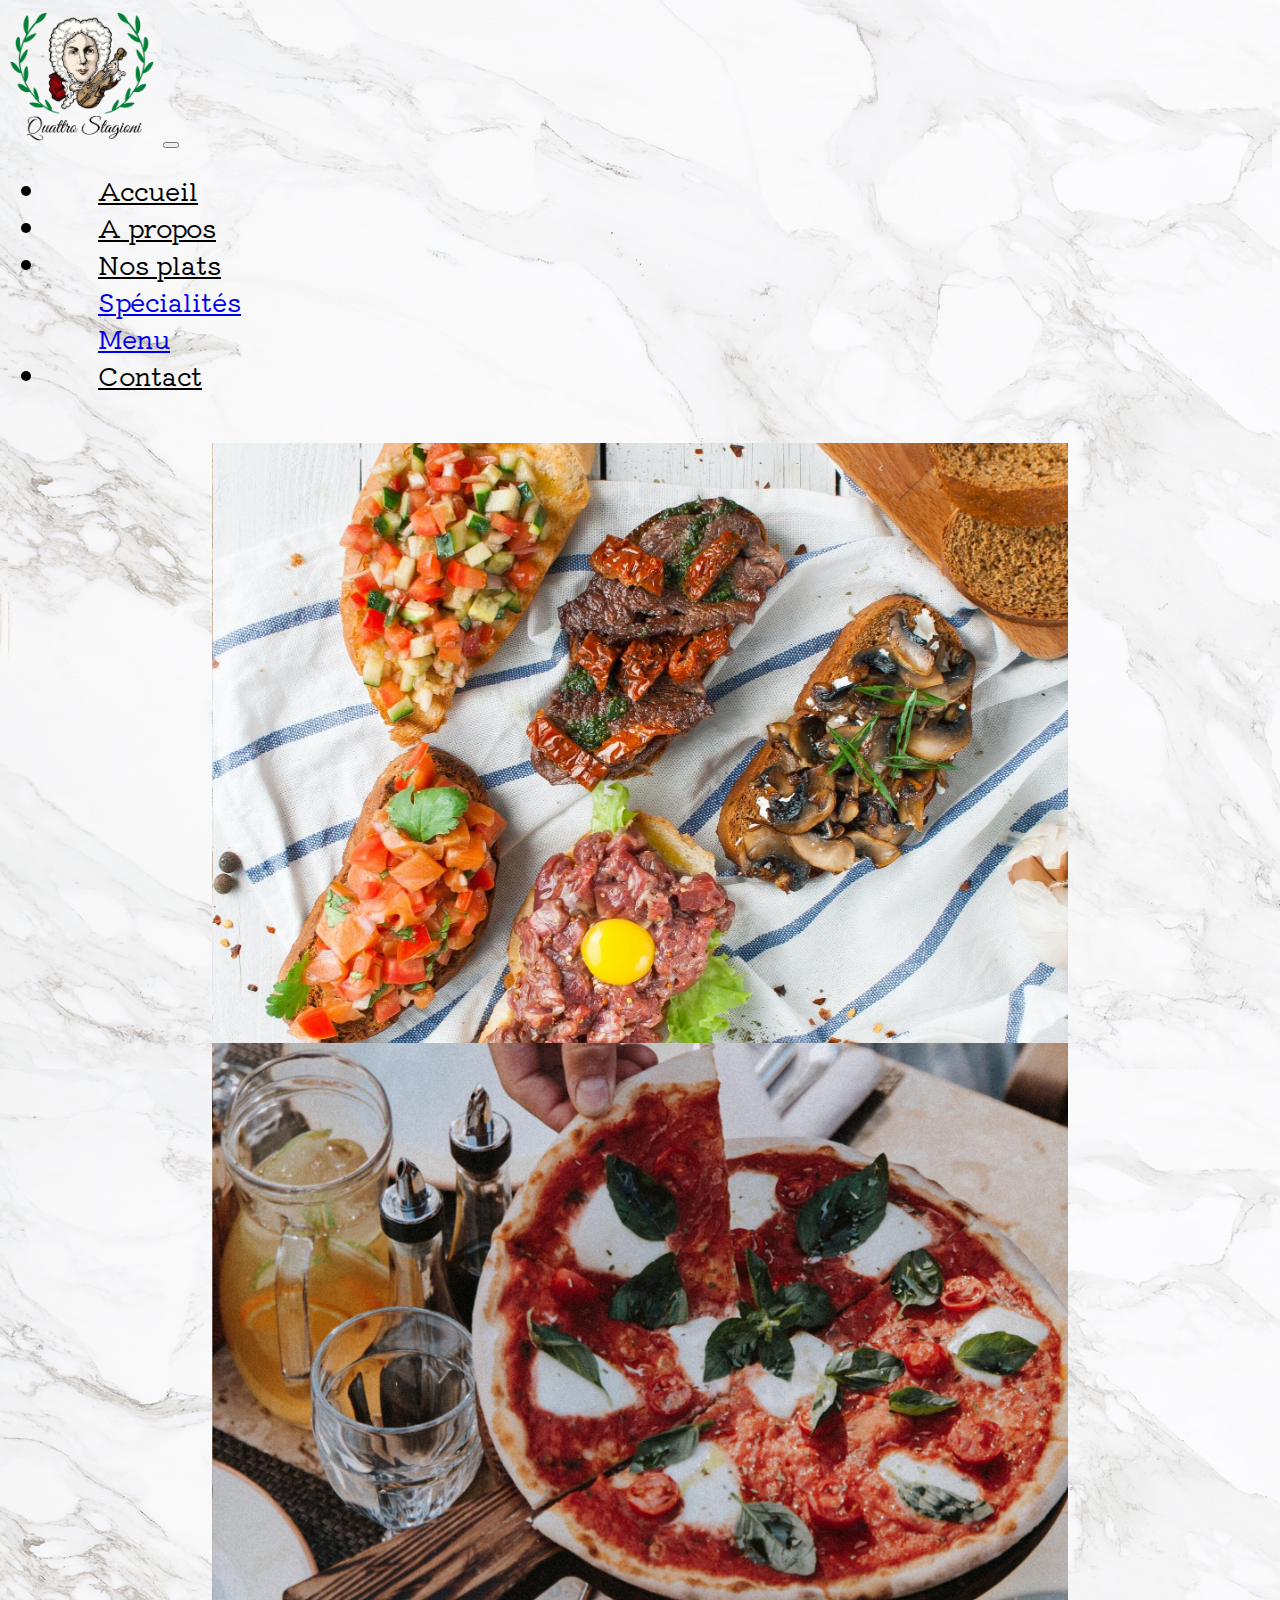
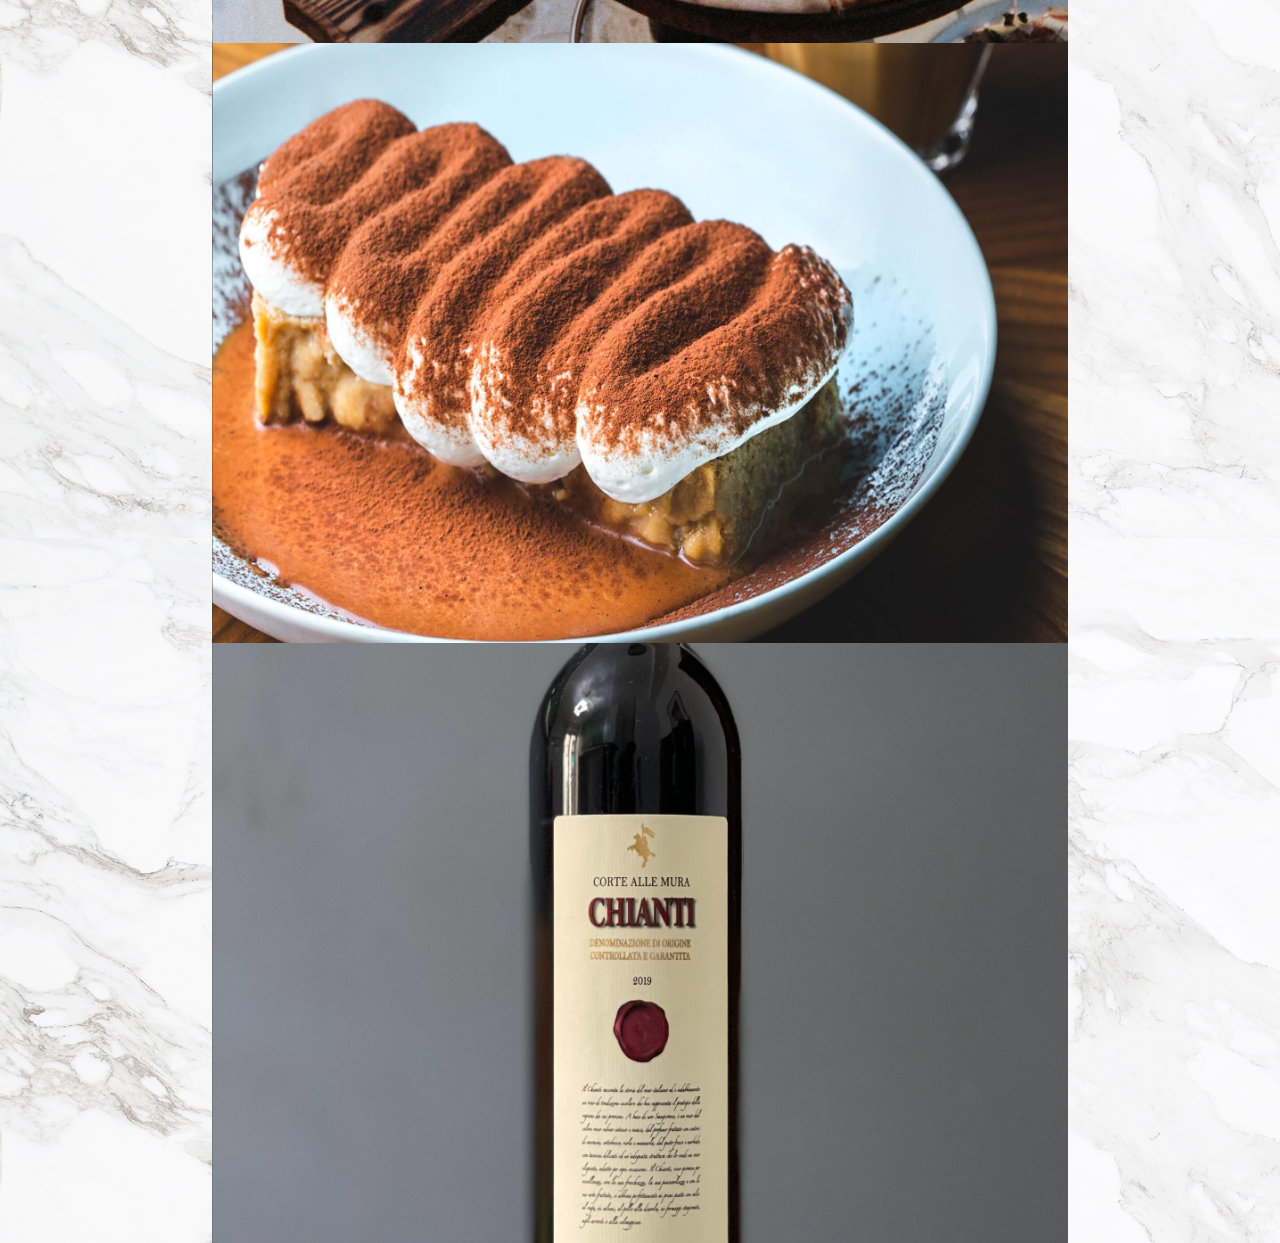
<file: index.html>
<!DOCTYPE html>
<html lang="fr">

<head>
    <meta charset="UTF-8">
    <meta name="viewport" content="width=device-width, initial-scale=1.0">
    <link href="https://fonts.googleapis.com/css2?family=Kiwi+Maru:wght@300;400&display=swap" rel="stylesheet">
    <link rel="stylesheet" href="https://cdn.jsdelivr.net/npm/bootstrap@4.6.0/dist/css/bootstrap.min.css"
        integrity="sha384-B0vP5xmATw1+K9KRQjQERJvTumQW0nPEzvF6L/Z6nronJ3oUOFUFpCjEUQouq2+l" crossorigin="anonymous">
    <link rel="stylesheet" href="assets/css/home.css">
    <link rel="stylesheet" href="assets/css/media.css">
    <title>Accueil</title>
</head>

<body>
    <!-- Conteneur principal -->
    <div class="container-fluid h-100 p-0">
        <!-- NavBar -->
        <nav class="navbar navbar-expand-lg navbar-light bg-transparent">
            <a class="navbar-brand " href="index.html"><img class="img_nav"
                    src="assets/img/Logo_resto_Quattro_Stagioni2.png" alt="Logo Quattro Stagioni"></a>
            <button class="navbar-toggler" type="button" data-toggle="collapse" data-target="#navbarNavDropdown"
                aria-controls="navbarNavDropdown" aria-expanded="false" aria-label="Toggle navigation">
                <span class="navbar-toggler-icon"></span>
            </button>
            <div class="collapse navbar-collapse justify-content-center" id="navbarNavDropdown">
                <ul class="navbar-nav">
                    <li class="nav-item">
                        <a class="nav-link" href="index.html">Accueil</a>
                    </li>
                    <li class="nav-item">
                        <a class="nav-link" href="onglets/apropos.html">A propos</a>
                    </li>
                    <li class="nav-item dropdown">
                        <a class="nav-link dropdown-toggle" href="#" id="navbarDropdownMenuLink" role="button"
                            data-toggle="dropdown" aria-haspopup="true" aria-expanded="false">
                            Nos plats
                        </a>
                        <div class="dropdown-menu" aria-labelledby="navbarDropdownMenuLink">
                            <a class="dropdown-item navdrop" href="onglets/specialites.html">Spécialités</a>
                            <div class="dropdown-divider"></div>
                            <a class="dropdown-item navdrop" href="onglets/menu.html">Menu</a>
                        </div>
                    </li>
                    <li class="nav-item">
                        <a class="nav-link" href="contact.html">Contact</a>
                    </li>
                </ul>
            </div>
        </nav>

        <!-- Images page d'accueil -->
        <div class="row list m-0 w-100">
            <div class="col-12 col-lg-3 fadecont p-0 m-0 mb-5 mb-xl-0">
                <div class="entree img"></div>
                <div class="fadep">
                    <p class="text text-white">Primavera</p>
                </div>
            </div>

            <div class="col-12 col-lg-3 fadecont p-0  m-0 mb-5 mb-xl-0">
                <div class="plat img"></div>
                <div class="fadep">
                    <p class="text text-white">Estate</p>
                </div>
            </div>

            <div class="col-12 col-lg-3 fadecont p-0 m-0 mb-5 mb-xl-0">
                <div class="dessert img"></div>
                <div class="fadep">
                    <p class="text text-white">Autunno</p>
                </div>
            </div>

            <div class="col-12 col-lg-3 fadecont p-0 m-0 mb-5 mb-xl-0">
                <div class="boisson img"></div>
                <div class="fadep">
                    <p class="text text-white">Inverno</p>
                </div>
            </div>
        </div>


    </div>


    <!-- Déclaration JavaScript Bootstrap -->
    <script src="https://code.jquery.com/jquery-3.5.1.slim.min.js"
        integrity="sha384-DfXdz2htPH0lsSSs5nCTpuj/zy4C+OGpamoFVy38MVBnE+IbbVYUew+OrCXaRkfj" crossorigin="anonymous">
    </script>
    <script src="https://cdn.jsdelivr.net/npm/bootstrap@4.6.0/dist/js/bootstrap.bundle.min.js"
        integrity="sha384-Piv4xVNRyMGpqkS2by6br4gNJ7DXjqk09RmUpJ8jgGtD7zP9yug3goQfGII0yAns" crossorigin="anonymous">
    </script>
</body>

</html>
</file>
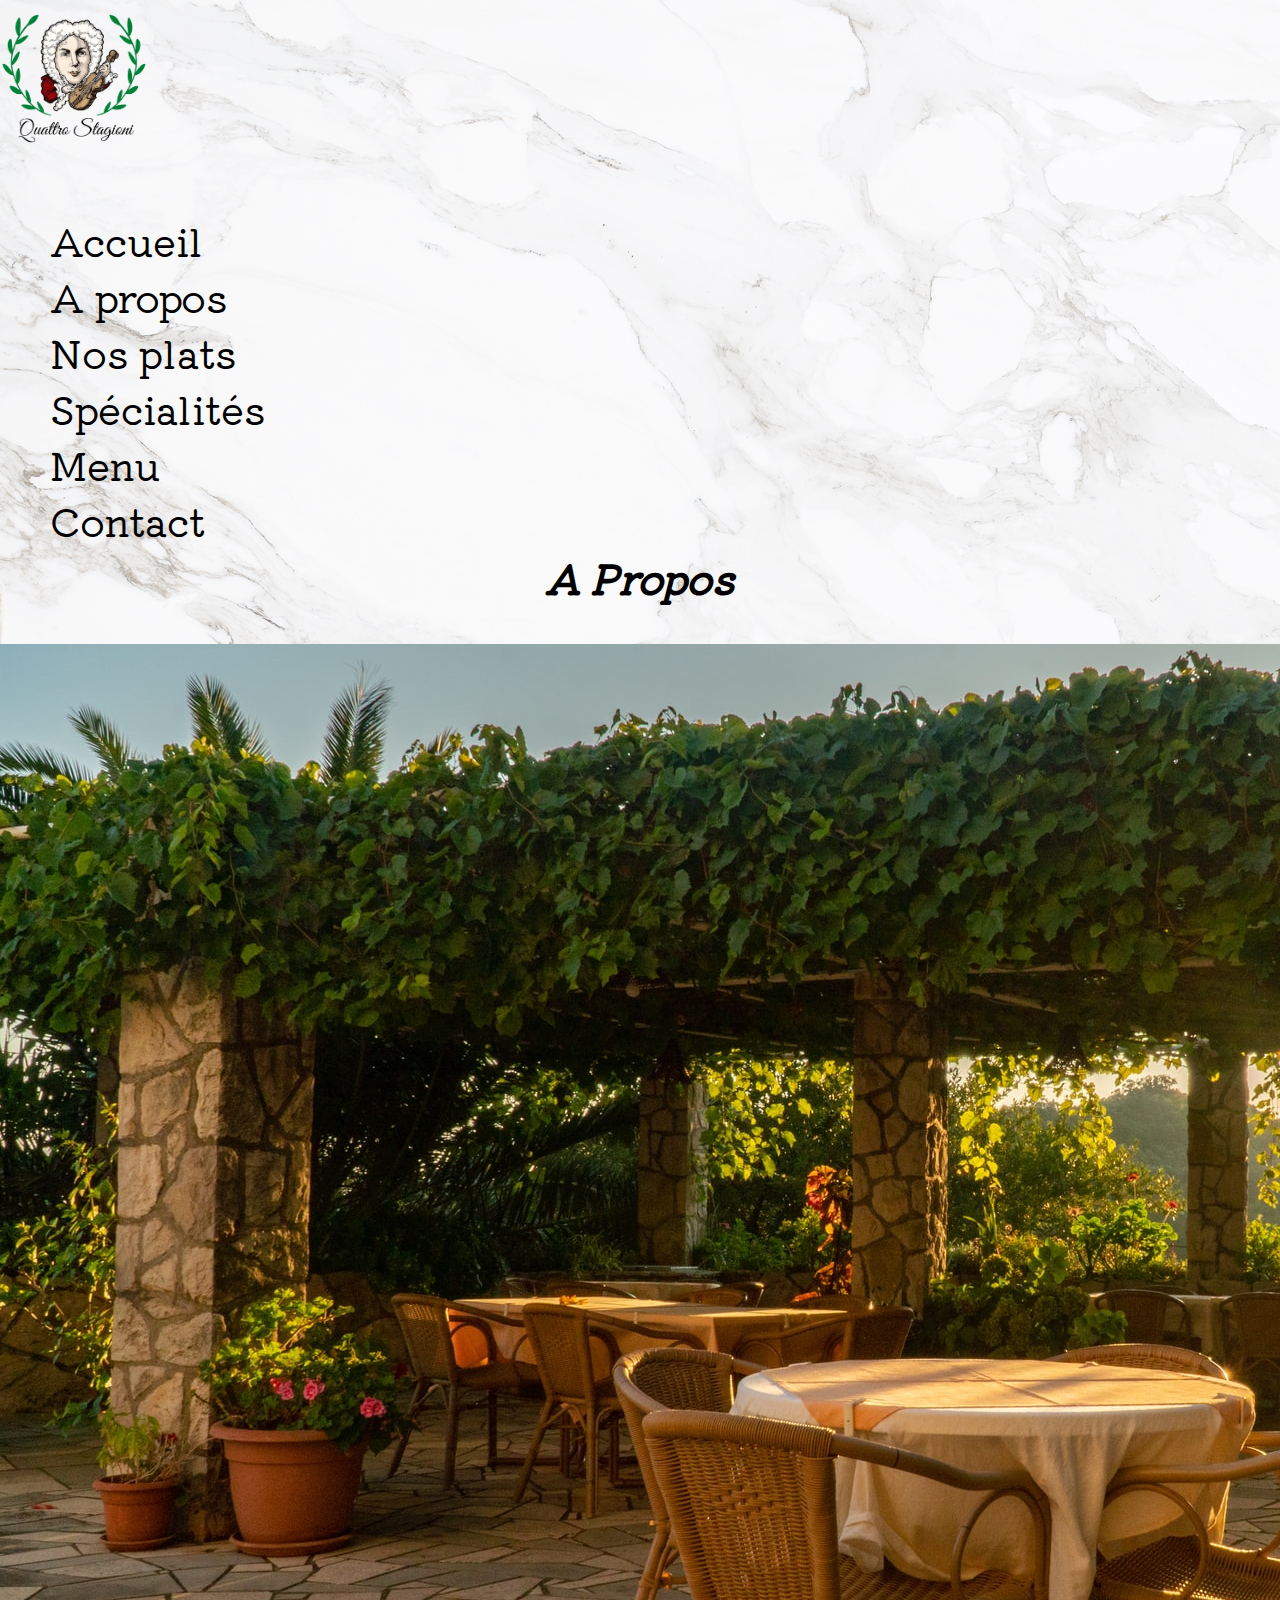
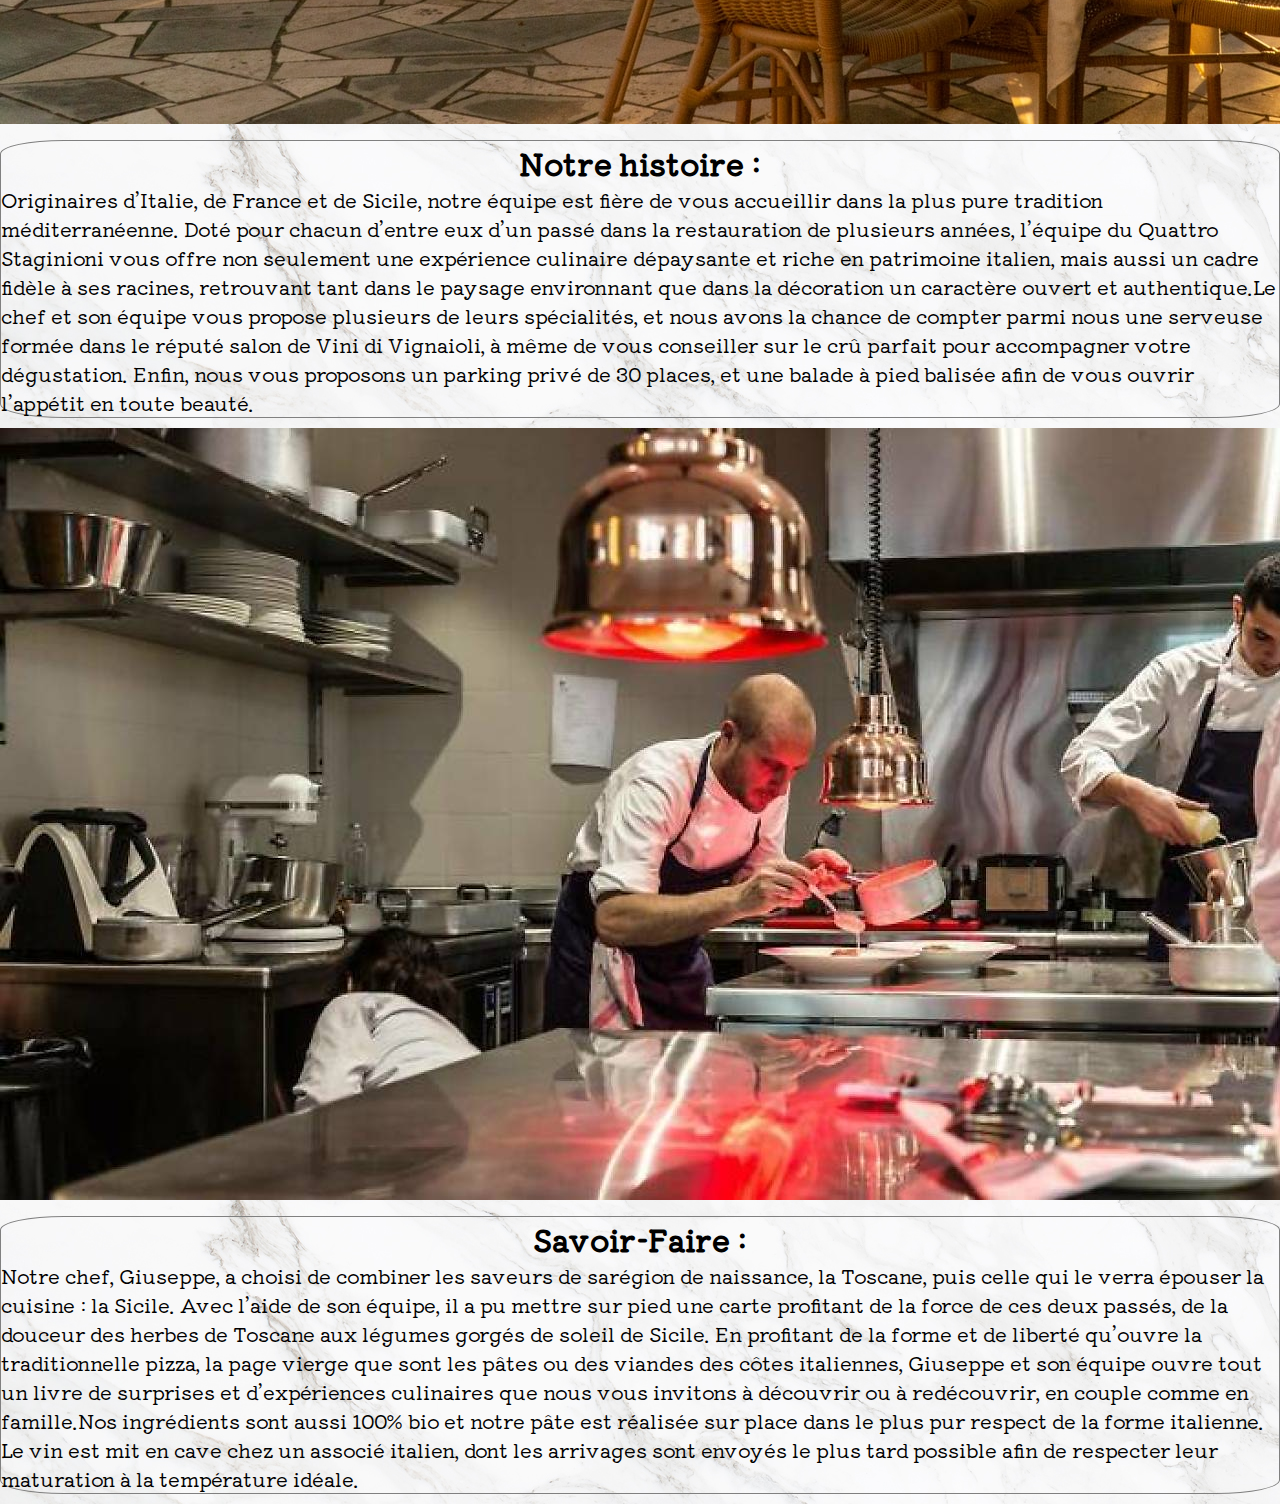
<file: onglets/apropos.html>
<!DOCTYPE html>
<html lang="fr" dir="ltr">

<head>
    <meta charset="utf-8" />
    <meta name="viewport" content="width=device-width, initial-scale=1.0, user-scalable=no">
    <link href="https://fonts.googleapis.com/css2?family=Kiwi+Maru:wght@300;400&display=swap" rel="stylesheet">
    <link rel="stylesheet" href="https://cdn.jsdelivr.net/npm/bootstrap@4.6.0/dist/css/bootstrap.min.css"
        integrity="sha384-B0vP5xmATw1+K9KRQjQERJvTumQW0nPEzvF6L/Z6nronJ3oUOFUFpCjEUQouq2+l" crossorigin="anonymous">
    <link rel="stylesheet" href="../assets/css/apropos.css">
    <link rel="stylesheet" href="../assets/css/media.css">
    <title>À propos</title>
</head>

<body>
    
    <div class="container-fluid">
        
        <nav class="navbar navbar-expand-lg navbar-light bg-transparent">
            <a class="navbar-brand " href="../index.html"><img class="img_nav"
                    src="../assets/img/Logo_resto_Quattro_Stagioni2.png" alt="Logo Quattro Stagioni"></a>
            <button class="navbar-toggler" type="button" data-toggle="collapse" data-target="#navbarNavDropdown"
                aria-controls="navbarNavDropdown" aria-expanded="false" aria-label="Toggle navigation">
                <span class="navbar-toggler-icon"></span>
            </button>
            <div class="collapse navbar-collapse justify-content-center" id="navbarNavDropdown">
                <ul class="navbar-nav">
                    <li class="nav-item">
                        <a class="nav-link" href="../index.html">Accueil</a>
                    </li>
                    <li class="nav-item">
                        <a class="nav-link" href="apropos.html">A propos</a>
                    </li>
                    <li class="nav-item dropdown">
                        <a class="nav-link dropdown-toggle" href="#" id="navbarDropdownMenuLink" role="button"
                            data-toggle="dropdown" aria-haspopup="true" aria-expanded="false">
                            Nos plats
                        </a>
                        <div class="dropdown-menu" aria-labelledby="navbarDropdownMenuLink">
                            <a class="dropdown-item navdrop" href="specialites.html">Spécialités</a>
                            <div class="dropdown-divider"></div>
                            <a class="dropdown-item navdrop" href="menu.html">Menu</a>
                        </div>
                    </li>
                    <li class="nav-item">
                        <a class="nav-link" href="contact.html">Contact</a>
                    </li>
                </ul>
            </div>
        </nav>

        
        <h1>A Propos</h1>

        <!-- PHOTO TERRASSE -->


        <div class="row justify-content-center bordure1">

            <div class="col-10 mb-2">
                <div><img class="img-fluid rounded" src="../assets/img/terrasse_quattro.jpeg"
                        alt="Venez profiter d'un cadre charmant sur notre terrasse surélevée."></div>
            </div>
        </div>
        <!-- PHOTO TERRASSE -->


        <!-- DESCRIPTION 1-->

        <div class="row justify-content-around bordure2">

            <div class="col-12 col-md-4 text-justify p-md-2">
                <div class="bordure">
                    <h2 class="titre1 text-md-left">Notre histoire :</h2>

                    <p>Originaires d’Italie, de France et de Sicile, notre équipe
                        est
                        fière de vous accueillir dans la plus pure tradition méditerranéenne. Doté pour chacun d’entre
                        eux d’un
                        passé dans la restauration de plusieurs années, l’équipe du Quattro Staginioni vous offre non
                        seulement
                        une expérience culinaire dépaysante et riche en patrimoine italien, mais aussi un cadre fidèle à
                        ses
                        racines, retrouvant tant dans le paysage environnant que dans la décoration un caractère ouvert
                        et
                        authentique.Le chef et son équipe vous propose plusieurs de leurs spécialités, et nous
                        avons la
                        chance de compter parmi nous une serveuse formée dans le réputé salon de Vini di Vignaioli, à
                        même de
                        vous conseiller sur le crû parfait pour accompagner votre dégustation. Enfin, nous vous
                        proposons un
                        parking privé de 30 places, et une balade à pied balisée afin de vous ouvrir l’appétit en toute
                        beauté.
                    </p>
                </div>
            </div>
            <!-- DESCRIPTION 1-->


            <!-- PHOTO CUISINE -->



            <div class="col-12 col-md-4 align-self-center">

                <div><img class="img-fluid img-thumbnail rounded_img" src="../assets/img/crewcuisine.jpeg"
                        alt="Notre équipe n'est pas au complet sans vous.">
                </div>
            </div>

            <!-- PHOTO CUISINE -->


            <!-- DESCRIPTION 2-->

            <div class="col-12 col-md-4 text-md-center justify-content-md-around p-md-2">
                <div class="bordure">
                    <h2 class="titre1 text-md-left">Savoir-Faire :</h2>
                    <p>Notre chef, Giuseppe, a choisi de combiner les saveurs de sarégion de naissance, la Toscane, puis
                        celle qui le verra épouser la cuisine : la Sicile. Avec l’aide de son
                        équipe, il a pu mettre sur pied une carte profitant de la force de ces deux passés, de la
                        douceur
                        des
                        herbes de Toscane aux légumes gorgés de soleil de Sicile. En profitant de la forme et de liberté
                        qu’ouvre la traditionnelle pizza, la page vierge que sont les pâtes ou des viandes des côtes
                        italiennes,
                        Giuseppe et son équipe ouvre tout un livre de surprises et d’expériences culinaires que nous
                        vous
                        invitons à découvrir ou à redécouvrir, en couple comme en famille.Nos ingrédients sont aussi
                        100%
                        bio et notre pâte est réalisée sur place dans le plus pur respect de la forme italienne. Le vin
                        est
                        mit
                        en cave chez un associé italien, dont les arrivages sont envoyés le plus tard possible afin de
                        respecter
                        leur maturation à la température idéale.</p>
                </div>
            </div>

        </div>
        <!-- DESCRIPTION 2-->

        <script src="https://code.jquery.com/jquery-3.5.1.slim.min.js"
            integrity="sha384-DfXdz2htPH0lsSSs5nCTpuj/zy4C+OGpamoFVy38MVBnE+IbbVYUew+OrCXaRkfj" crossorigin="anonymous">
        </script>
        <script src="https://cdn.jsdelivr.net/npm/bootstrap@4.6.0/dist/js/bootstrap.bundle.min.js"
            integrity="sha384-Piv4xVNRyMGpqkS2by6br4gNJ7DXjqk09RmUpJ8jgGtD7zP9yug3goQfGII0yAns" crossorigin="anonymous">
        </script>

</body>

</html>
</file>
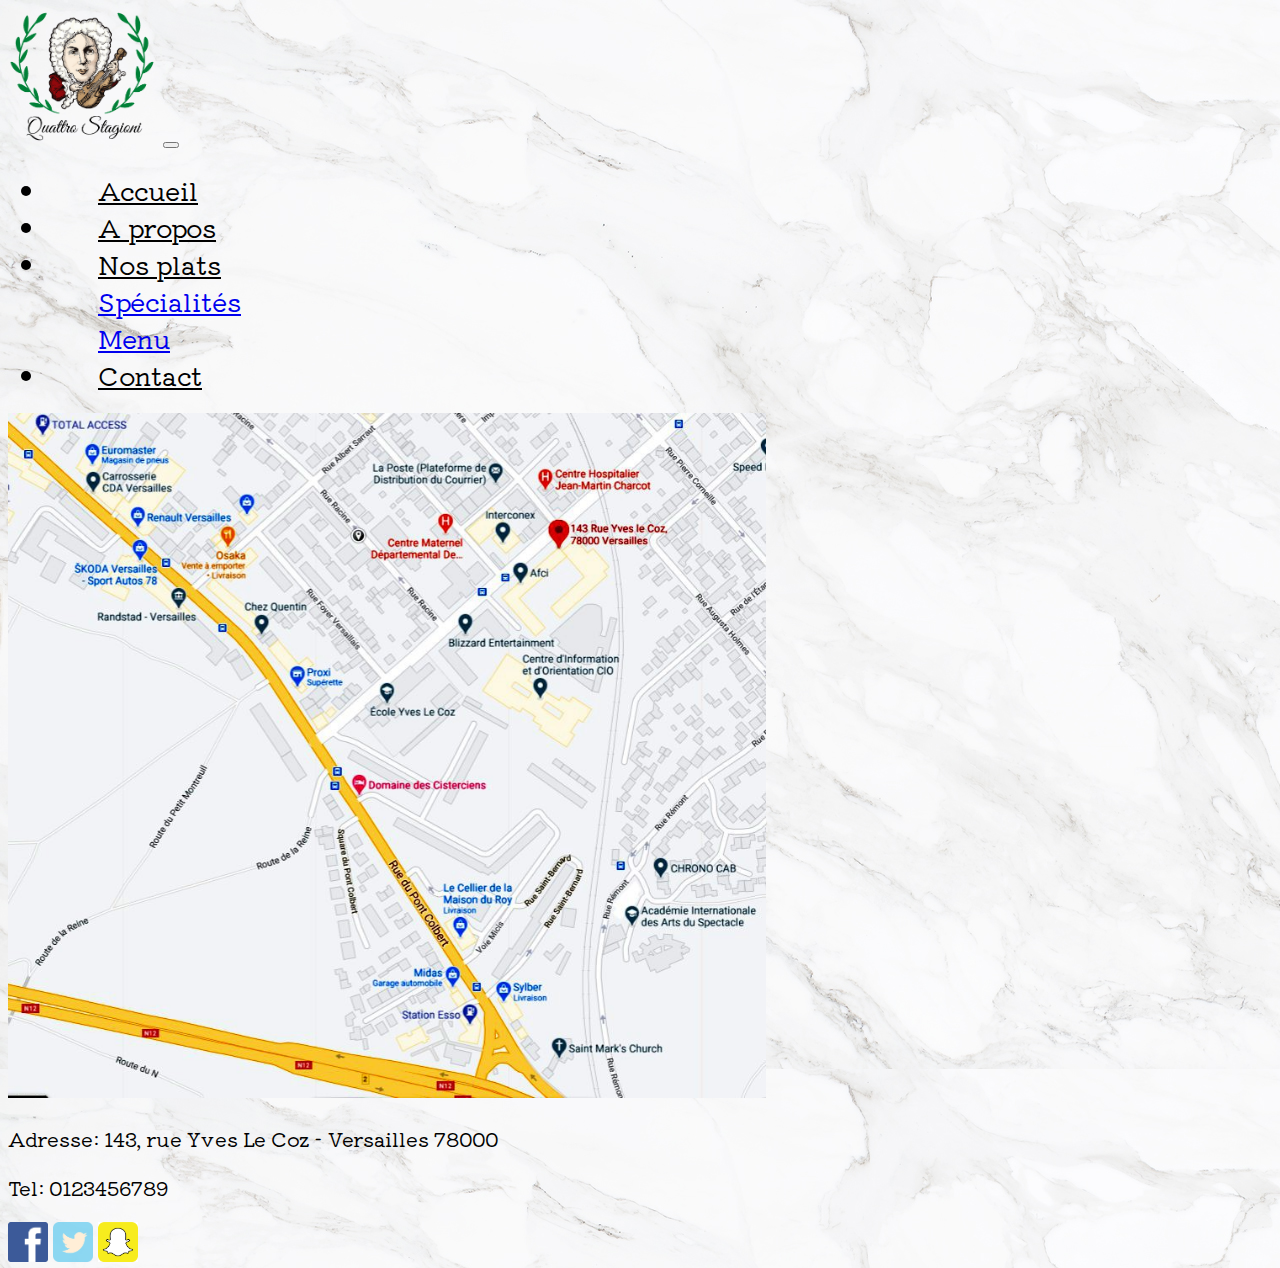
<file: onglets/contact.html>
<!DOCTYPE html>
<html lang="fr">
<head>
    <title>Contact</title>
    <meta charset="UTF-8">
    <meta name="viewport" content="width=device-width, initial-scale=1.0, user-scalable=no">
    <link href="https://fonts.googleapis.com/css2?family=Kiwi+Maru:wght@300;400&display=swap" rel="stylesheet">
    <link rel="stylesheet" href="https://cdn.jsdelivr.net/npm/bootstrap@4.6.0/dist/css/bootstrap.min.css"
        integrity="sha384-B0vP5xmATw1+K9KRQjQERJvTumQW0nPEzvF6L/Z6nronJ3oUOFUFpCjEUQouq2+l" crossorigin="anonymous">
    <link rel="stylesheet" type="text/css" href="../assets/css/contact.css" media="screen">
    <link rel="stylesheet" href="../assets/css/media.css">
</head>
<body>
    <!-- common header -->

    <!-- specific content -->
    <!-- une div general conatainer qui contient la nav et le contact -->
    <div id="map" class="container-fluid h-100">
        <nav class="navbar navbar-expand-lg navbar-light bg-transparent">
            <a class="navbar-brand " href="index.html"><img class="img_nav"
                    src="../assets/img/Logo_resto_Quattro_Stagioni2.png" alt="Logo Quattro Stagioni"></a>
            <button class="navbar-toggler" type="button" data-toggle="collapse" data-target="#navbarNavDropdown"
                aria-controls="navbarNavDropdown" aria-expanded="false" aria-label="Toggle navigation">
                <span class="navbar-toggler-icon"></span>
            </button>
            <div class="collapse navbar-collapse justify-content-center" id="navbarNavDropdown">
                <ul class="navbar-nav">
                    <li class="nav-item">
                        <a class="nav-link" href="../index.html">Accueil</a>
                    </li>
                    <li class="nav-item">
                        <a class="nav-link" href="apropos.html">A propos</a>
                    </li>
                    <li class="nav-item dropdown">
                        <a class="nav-link dropdown-toggle" href="#" id="navbarDropdownMenuLink" role="button"
                            data-toggle="dropdown" aria-haspopup="true" aria-expanded="false">
                            Nos plats
                        </a>
                        <div class="dropdown-menu" aria-labelledby="navbarDropdownMenuLink">
                            <a class="dropdown-item navdrop" href="specialites.html">Spécialités</a>
                            <div class="dropdown-divider"></div>
                            <a class="dropdown-item navdrop" href="menu.html">Menu</a>
                        </div>
                    </li>
                    <li class="nav-item">
                        <a class="nav-link" href="contact.html">Contact</a>
                    </li>
                </ul>
            </div>
        </nav>
    <!-- debut contact -->

        <div class="row align-items-center ">
            <div class="col-12 col-xl-6 p-0 text-md-center">
                <div class="map p-0 d-flex w-100 justify-content-center">
                    <img class="align-self screen" src="../assets/img/notre_carte.jpg" titre="carte" alt="carte">
                </div>
            </div>
            <div id="text" class="col-12 col-xl-6 text-center">
                <div class="contact-item mt-5" class="adress">
                    <p><span>Adresse: </span>143, rue Yves Le Coz - Versailles 78000</p>
                    <p><span>Tel: </span> 0123456789</p>
                </div>
                <div class="mt-lg-5">
                    <img src="../assets/img/facebook.webp" width="40" height="40" titre="facebook" alt="facebook">
                    <img src="../assets/img/twitter.webp" width="40" height="40" titre="twitter" alt="twitter">
                    <img src="../assets/img/20190808214526!Logo-Snapchat.png" width="40" height="40" titre="snapshat" alt="snapshat">
                </div>
            </div>
        </div>
    </div>
    <!-- fin contact -->
    <!-- ligne de script -->

    <script src="https://code.jquery.com/jquery-3.5.1.slim.min.js"
        integrity="sha384-DfXdz2htPH0lsSSs5nCTpuj/zy4C+OGpamoFVy38MVBnE+IbbVYUew+OrCXaRkfj" crossorigin="anonymous">
    </script>
    <script src="https://cdn.jsdelivr.net/npm/bootstrap@4.6.0/dist/js/bootstrap.bundle.min.js"
        integrity="sha384-Piv4xVNRyMGpqkS2by6br4gNJ7DXjqk09RmUpJ8jgGtD7zP9yug3goQfGII0yAns" crossorigin="anonymous">
    </script>
</body>
</html>
</file>
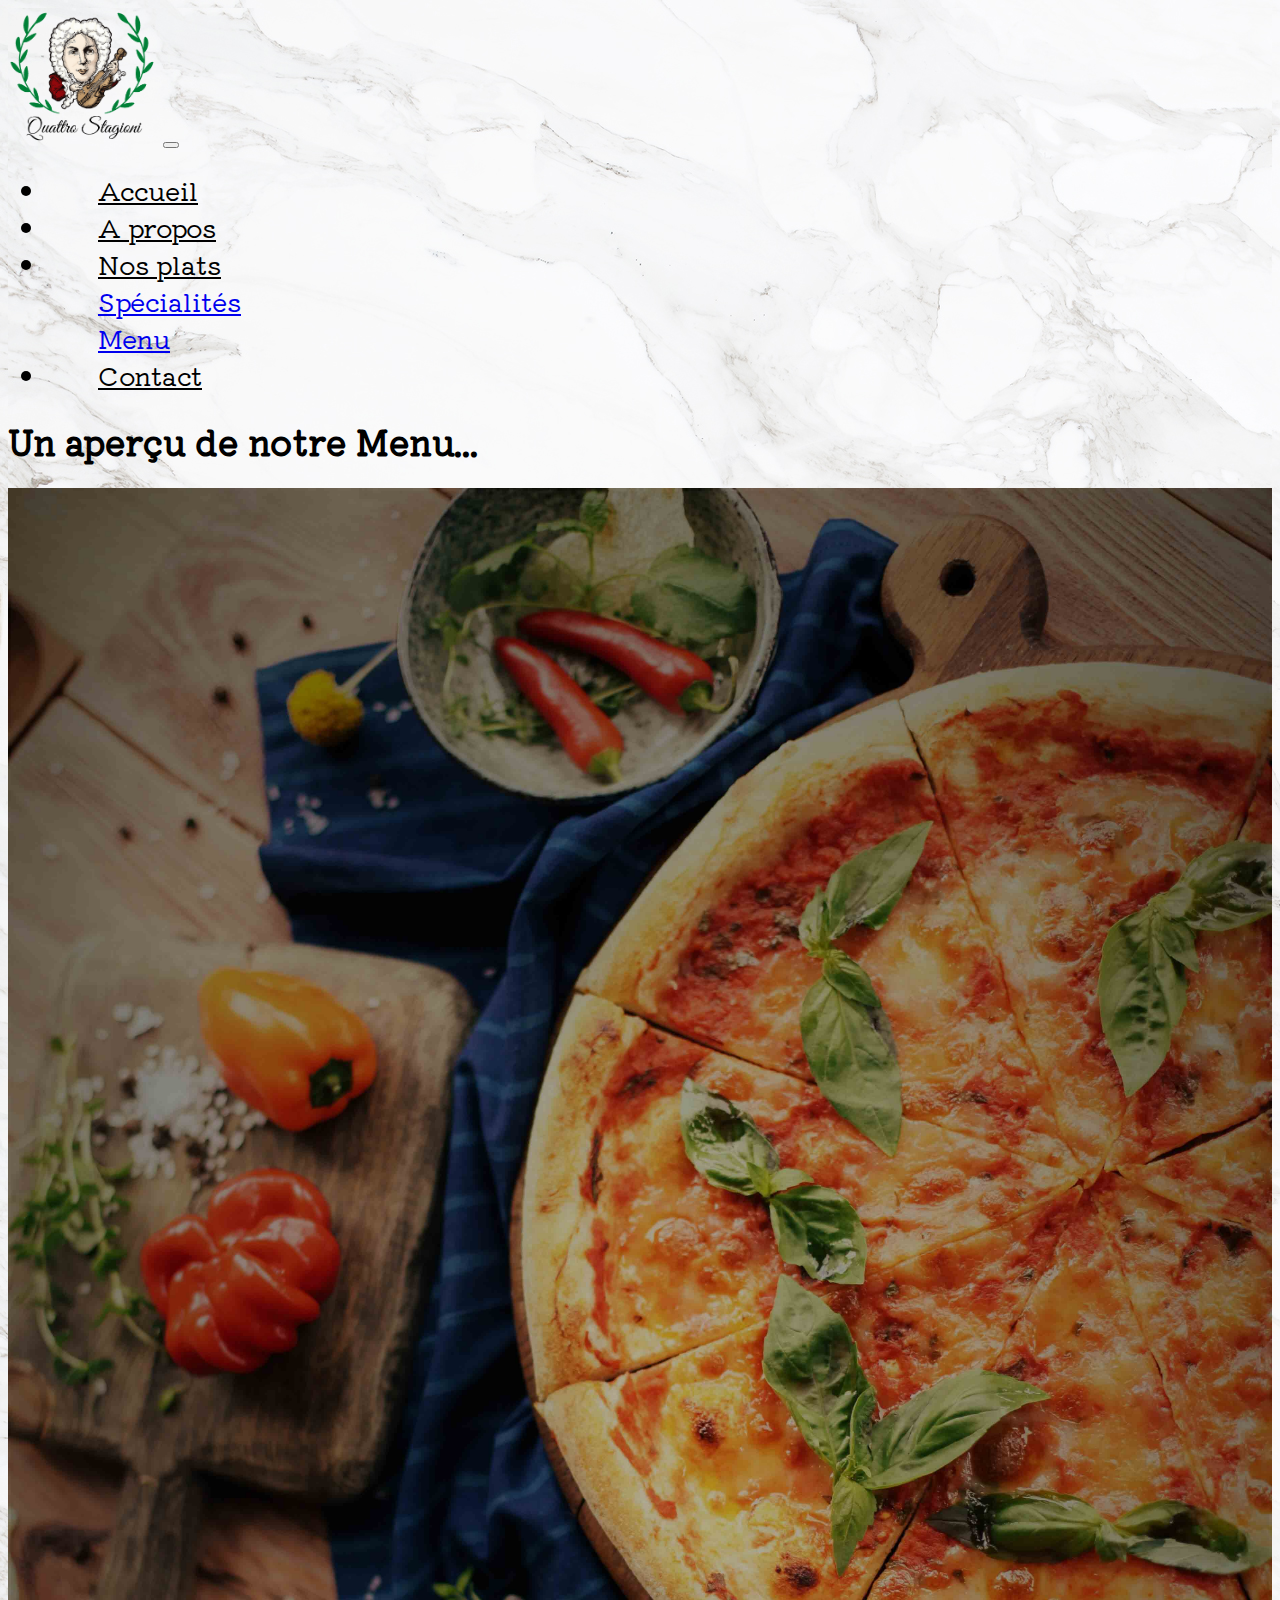
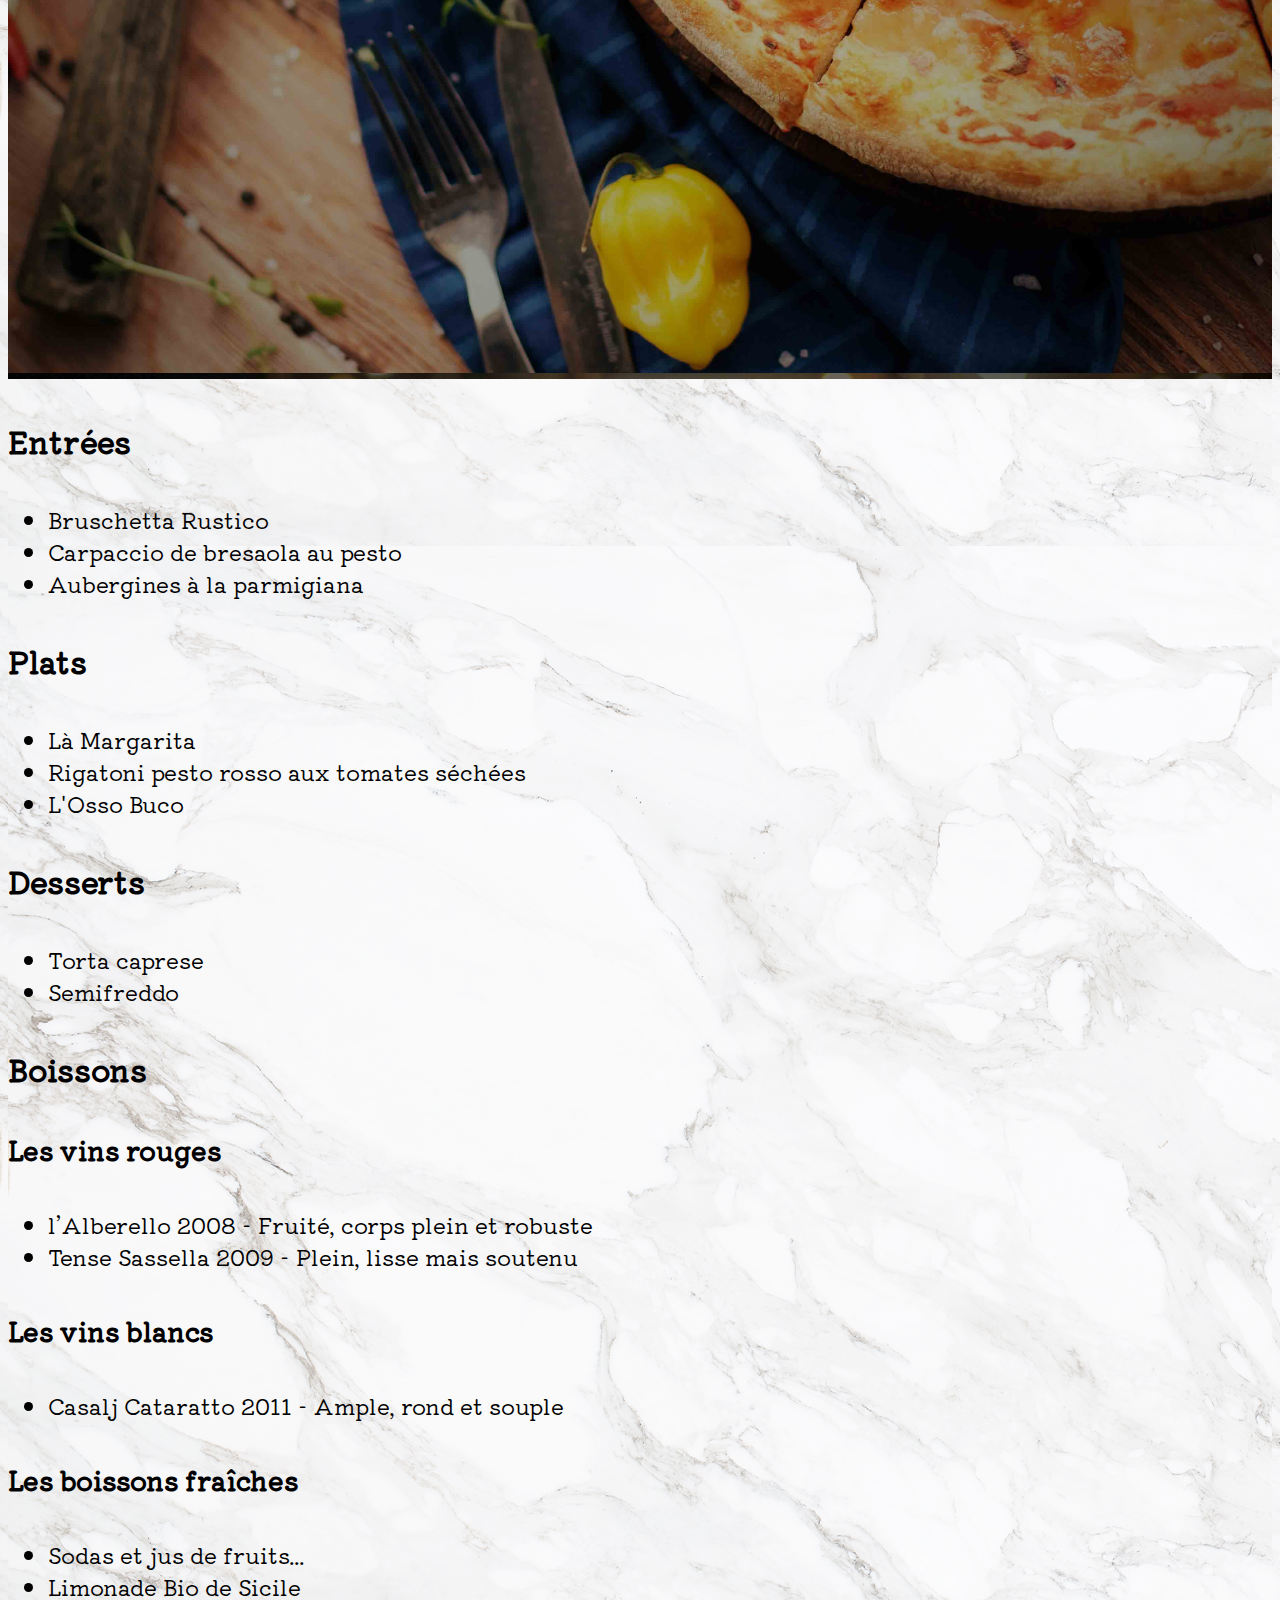
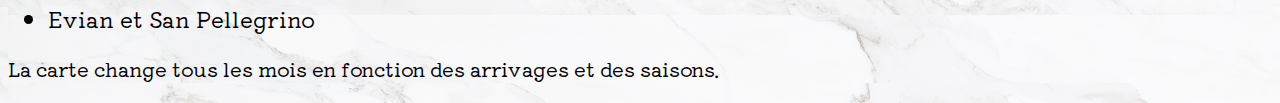
<file: onglets/menu.html>
<!DOCTYPE html>
<html lang="fr">

<head>
    <meta charset="UTF-8">
    <meta http-equiv="X-UA-Compatible" content="IE=edge">
    <meta name="viewport" content="width=device-width, initial-scale=1.0">
    <link rel="stylesheet" href="https://cdn.jsdelivr.net/npm/bootstrap@4.6.0/dist/css/bootstrap.min.css"
        integrity="sha384-B0vP5xmATw1+K9KRQjQERJvTumQW0nPEzvF6L/Z6nronJ3oUOFUFpCjEUQouq2+l" crossorigin="anonymous">
    <link rel="stylesheet" href="../assets/css/media.css">
    <link href="../assets/css/stylemenu.css" rel="stylesheet">
    <link rel="preconnect" href="https://fonts.gstatic.com">
    <link href="https://fonts.googleapis.com/css2?family=Kiwi+Maru:wght@300;400&display=swap" rel="stylesheet">
    <title>Menu</title>
</head>

<body>
    <div class="container-fluid">
        <header>
            <nav class="navbar navbar-expand-lg navbar-light bg-transparent">
                <a class="navbar-brand " href="/index.html"><img class="img_nav"
                        src="../assets/img/Logo_resto_Quattro_Stagioni2.png" alt="Logo Quattro Stagioni"></a>
                <button class="navbar-toggler" type="button" data-toggle="collapse" data-target="#navbarNavDropdown"
                    aria-controls="navbarNavDropdown" aria-expanded="false" aria-label="Toggle navigation">
                    <span class="navbar-toggler-icon"></span>
                </button>
                <div class="collapse navbar-collapse justify-content-center" id="navbarNavDropdown">
                    <ul class="navbar-nav">
                        <li class="nav-item">
                            <a class="nav-link" href="../index.html">Accueil</a>
                        </li>
                        <li class="nav-item">
                            <a class="nav-link" href="apropos.html">A propos</a>
                        </li>
                        <li class="nav-item dropdown">
                            <a class="nav-link dropdown-toggle" href="#" id="navbarDropdownMenuLink" role="button"
                                data-toggle="dropdown" aria-haspopup="true" aria-expanded="false">
                                Nos plats
                            </a>
                            <div class="dropdown-menu" aria-labelledby="navbarDropdownMenuLink">
                                <a class="dropdown-item navdrop" href="specialites.html">Spécialités</a>
                                <div class="dropdown-divider"></div>
                                <a class="dropdown-item navdrop" href="menu.html">Menu</a>
                            </div>
                        </li>
                        <li class="nav-item">
                            <a class="nav-link" href="contact.html">Contact</a>
                        </li>
                    </ul>
                </div>
            </nav>
        </header>

        <main>
            <h1 class="text-center mb-5 font-italic">Un aperçu de notre Menu...</h1>
            <div class="row h-100">
                <div class="col-12 col-xl-3 conteneur">
                    <div class="parents">
                        <img class="child" src="../assets/img/1.jpg" alt="Pizza">
                    </div>
                </div>
                <div class="col-12 col-xl-3">
                    <h2 class="my-6">Entrées</h2>
                    <ul>
                        <li>Bruschetta Rustico</li>
                        <li>Carpaccio de bresaola au pesto</li>
                        <li>Aubergines à la parmigiana</li>
                    </ul>
                    <h2 class="my-6">Plats</h2>
                    <ul>
                        <li>Là Margarita</li>
                        <li>Rigatoni pesto rosso aux tomates séchées</li>
                        <li>L'Osso Buco</li>
                    </ul>
                    <h2 class="my-6">Desserts</h2>
                    <ul>
                        <li>Torta caprese</li>
                        <li>Semifreddo</li>
                    </ul>
                </div>
                <div class="col-12 col-xl-4">
                    <h2 class="my-6">Boissons</h2>
                    <h3 class="my-6">Les vins rouges</h3>
                    <ul>
                        <li>l’Alberello 2008 - Fruité, corps plein et robuste</li>
                        <li>Tense Sassella 2009 - Plein, lisse mais soutenu</li>
                    </ul>
                    <h3 class="my-6">Les vins blancs</h3>
                    <ul>
                        <li>Casalj Cataratto 2011 - Ample, rond et souple</li>
                    </ul>
                    <h3 class="my-6">Les boissons fraîches</h3>
                    <ul>
                        <li>Sodas et jus de fruits...</li>
                        <li>Limonade Bio de Sicile</li>
                        <li>Evian et San Pellegrino</li>
                    </ul>
                    <p class="font-italic">
                        La carte change tous les mois en fonction des arrivages et des saisons.
                    </p>
                </div>
            </div>
        </main>

        <footer>

        </footer>
    </div>

    <script src="https://code.jquery.com/jquery-3.5.1.slim.min.js"
        integrity="sha384-DfXdz2htPH0lsSSs5nCTpuj/zy4C+OGpamoFVy38MVBnE+IbbVYUew+OrCXaRkfj" crossorigin="anonymous">
    </script>
    <script src="https://cdn.jsdelivr.net/npm/bootstrap@4.6.0/dist/js/bootstrap.bundle.min.js"
        integrity="sha384-Piv4xVNRyMGpqkS2by6br4gNJ7DXjqk09RmUpJ8jgGtD7zP9yug3goQfGII0yAns" crossorigin="anonymous">
    </script>
</body>

</html>
</file>
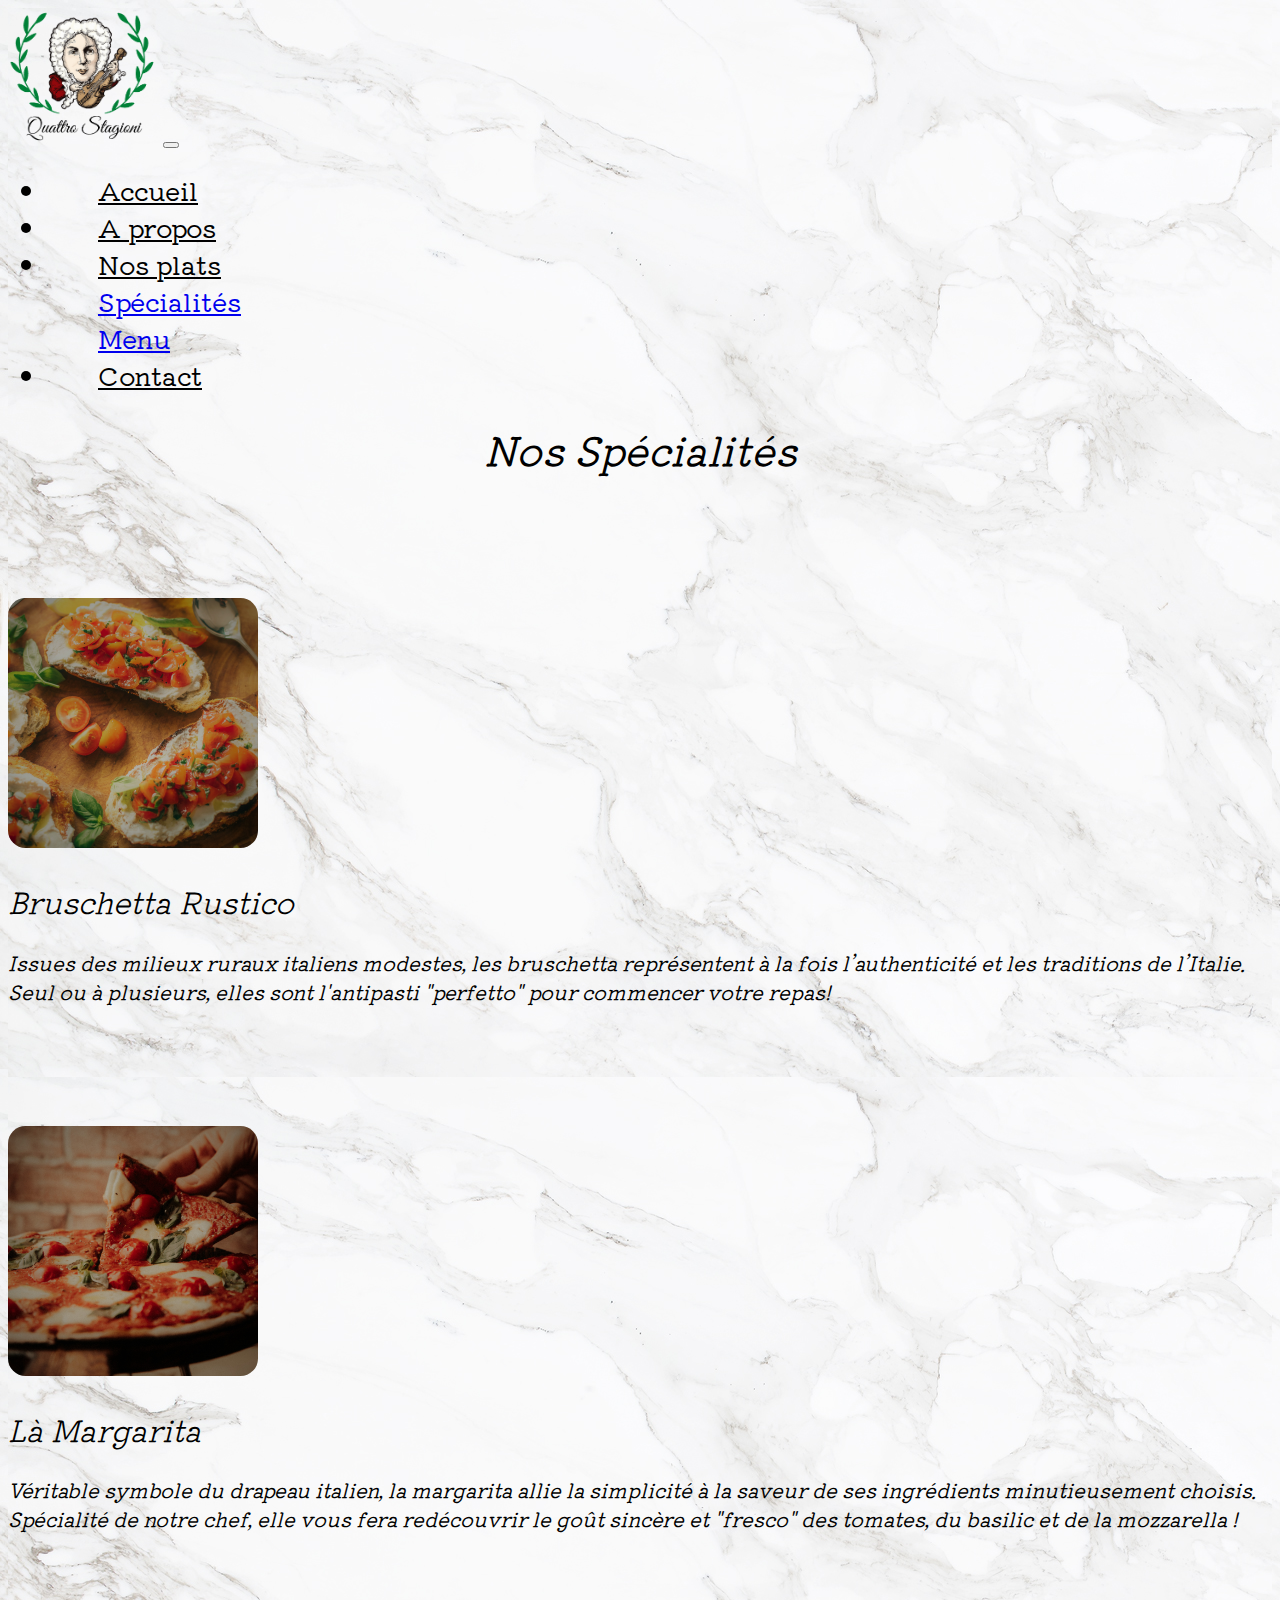
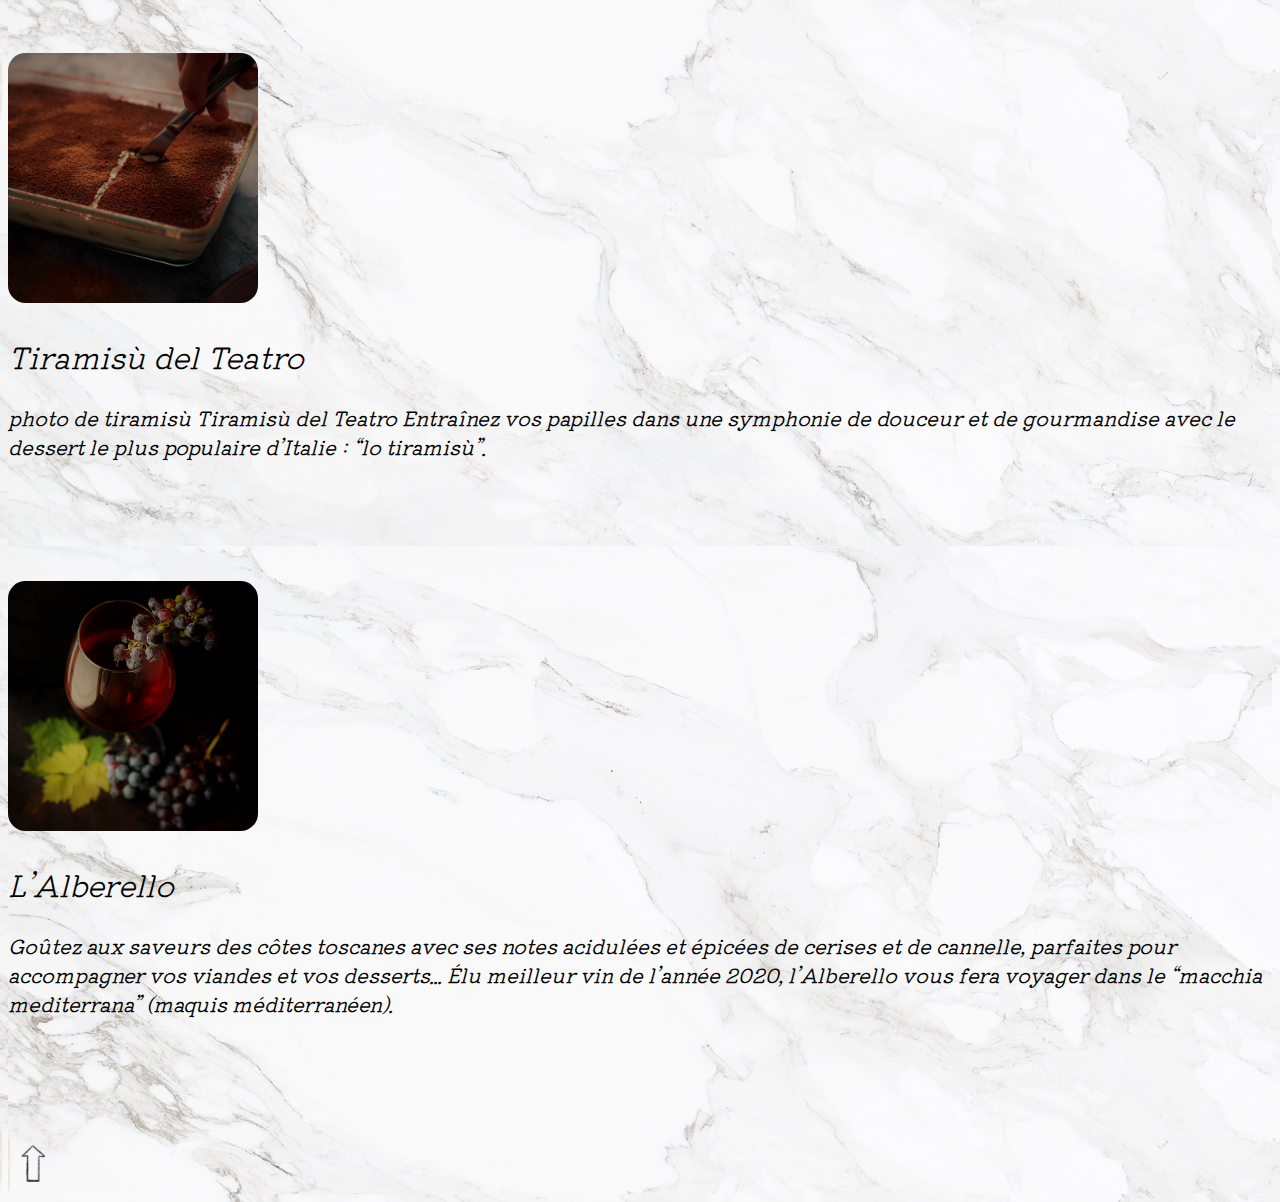
<file: onglets/specialites.html>
<!DOCTYPE html>
<html lang="fr">

<head>
    <meta charset="UTF-8">
    <meta http-equiv="X-UA-Compatible" content="IE=edge">
    <meta name="viewport" content="width=device-width, initial-scale=1.0">
    <link rel="stylesheet" href="https://cdn.jsdelivr.net/npm/bootstrap@4.6.0/dist/css/bootstrap.min.css"
        integrity="sha384-B0vP5xmATw1+K9KRQjQERJvTumQW0nPEzvF6L/Z6nronJ3oUOFUFpCjEUQouq2+l" crossorigin="anonymous">
    <link rel="stylesheet" href="../assets/css/media.css">
    <link rel="stylesheet" href="../assets/css/stylespe.css">
    <link rel="preconnect" href="https://fonts.gstatic.com">
    <link href="https://fonts.googleapis.com/css2?family=Kiwi+Maru:wght@300;400&display=swap" rel="stylesheet">
    <title>Spécialités</title>
</head>

<body>
    <div class="container-fluid">
        <header>
            <nav class="navbar navbar-expand-lg navbar-light bg-transparent">
                <a class="navbar-brand " href="/index.html"><img class="img_nav"
                        src="../assets/img/Logo_resto_Quattro_Stagioni2.png" alt="Logo Quattro Stagioni"></a>
                <button class="navbar-toggler" type="button" data-toggle="collapse" data-target="#navbarNavDropdown"
                    aria-controls="navbarNavDropdown" aria-expanded="false" aria-label="Toggle navigation">
                    <span class="navbar-toggler-icon"></span>
                </button>
                <div class="collapse navbar-collapse justify-content-center" id="navbarNavDropdown">
                    <ul class="navbar-nav">
                        <li class="nav-item">
                            <a class="nav-link" href="../index.html">Accueil</a>
                        </li>
                        <li class="nav-item">
                            <a class="nav-link" href="apropos.html">A propos</a>
                        </li>
                        <li class="nav-item dropdown">
                            <a class="nav-link dropdown-toggle" href="#" id="navbarDropdownMenuLink" role="button"
                                data-toggle="dropdown" aria-haspopup="true" aria-expanded="false">
                                Nos plats
                            </a>
                            <div class="dropdown-menu" aria-labelledby="navbarDropdownMenuLink">
                                <a class="dropdown-item navdrop" href="specialites.html">Spécialités</a>
                                <div class="dropdown-divider"></div>
                                <a class="dropdown-item navdrop" href="menu.html">Menu</a>
                            </div>
                        </li>
                        <li class="nav-item">
                            <a class="nav-link" href="contact.html">Contact</a>
                        </li>
                    </ul>
                </div>
            </nav>
        </header>
        <main class="text-center">
            <h1>Nos Spécialités</h1>
            <div class="row my-6 align-items-center">
                <div class="col-12 col-lg-3">
                    <img src="../assets/img/entree.jpg" title="bruschetta rustico" alt="photo de bruschetta">
                </div>
                <div class="col-12 col-lg-8">
                    <h2>Bruschetta Rustico</h2>
                    <p class="mt-5">Issues des milieux ruraux italiens modestes, les bruschetta représentent à la fois l’authenticité
                        et les traditions de l’Italie. Seul ou à plusieurs, elles sont l'antipasti "perfetto" pour
                        commencer votre repas!</p>
                </div>
            </div>
            <div class="row my-6 align-items-center">
                <div class="col-12 col-lg-3">
                    <img src="../assets/img/plat.jpg" title="là margarita" alt="photo de pizza">
                </div>
                <div class="col-12 col-lg-8">
                    <h2>Là Margarita</h2>
                    <p class="mt-5">Véritable symbole du drapeau italien, la margarita allie la simplicité à la saveur de ses
                        ingrédients minutieusement choisis. Spécialité de notre chef, elle vous fera redécouvrir le goût
                        sincère et "fresco" des tomates, du basilic et de la mozzarella !</p>
                </div>
            </div>
            <div class="row my-6 align-items-center">
                <div class="col-12 col-lg-3">
                    <img src="../assets/img/dessert.jpg" title="tiramisù del teatro" alt="photo de tiramisù">
                </div>
                <div class="col-12 col-lg-8">
                    <h2>Tiramisù del Teatro</h2>
                    <p class="mt-5">photo de tiramisù
                        Tiramisù del Teatro
                        Entraînez vos papilles dans une symphonie de douceur et de gourmandise avec le dessert le plus
                        populaire d’Italie : “lo tiramisù”.</p>
                </div>
            </div>
            <div class="row my-6 align-items-center">
                <div class="col-12 col-lg-3">
                    <img src="../assets/img/vin.jpg" title="vin l’Alberello" alt="photo d'une bouteille de vin">
                </div>
                <div class="col-12 col-lg-8">
                    <h2>L’Alberello</h2>
                    <p class="mt-5">Goûtez aux saveurs des côtes toscanes avec ses notes acidulées et épicées de cerises et de
                        cannelle, parfaites pour accompagner vos viandes et vos desserts...
                        Élu meilleur vin de l’année 2020, l’Alberello vous fera voyager dans le “macchia mediterrana”
                        (maquis méditerranéen).</p>
                </div>
            </div>
        </main>

        <footer>
            <a href="#" class="btn text align center w-100"><img src="../assets/img/fleche.png" alt="fleche" width="50"
                    height="50"></a>
        </footer>
    </div>

    <script src="https://code.jquery.com/jquery-3.5.1.slim.min.js"
        integrity="sha384-DfXdz2htPH0lsSSs5nCTpuj/zy4C+OGpamoFVy38MVBnE+IbbVYUew+OrCXaRkfj" crossorigin="anonymous">
    </script>
    <script src="https://cdn.jsdelivr.net/npm/bootstrap@4.6.0/dist/js/bootstrap.bundle.min.js"
        integrity="sha384-Piv4xVNRyMGpqkS2by6br4gNJ7DXjqk09RmUpJ8jgGtD7zP9yug3goQfGII0yAns" crossorigin="anonymous">
    </script>
</body>

</html>
</file>
<file: assets/css/home.css>
/* Paramétrages de bases */
html,body{
    height: 100vh;
    background-image: url("../img/marble-background2.jpeg");
    font-family: 'Kiwi Maru', serif;
}


/* Réglage images page d'accueil */
.entree{
    background-image: url("../img/Entree_accueil.jpg");
    background-size: cover;
    background-position: center;
}

.plat{
    background-image: url("../img/Plat_accueil.jpg");
    background-size: cover;
    background-position: center;
}

.dessert{
    background-image: url("../img/Tiramisu_accueil.jpg");
    background-size: cover;
    background-position: center;
}

.boisson{
    background-image: url("../img/Vin_accueil.jpg");
    background-size: cover;
    background-position: center;

}

/* réglage du conteneur */
.list {
    margin-top: 50px;
    width: 100%;
    display: flex;
    flex-wrap: wrap;
    justify-content: center;
    align-items: center;
}

/* DEBUT EFFET FADE */
/* Conteneur pour chaque img + lien */
.fadecont {
    margin: 0 20px;
    width: 100%;
    height: 100%;
    display: flex;
    position: relative;
    justify-content: center;
}

/* Conteneur de chaque Lien */
.fadep {
    position: absolute;
    height: 100%;
    width: 100%;
    display: flex;
    align-items: center;
    justify-content: center;
    opacity: 0;
    background: rgba(0, 0, 0, 0.5);
    transition: opacity .5s ease-in-out;
}

/* Action quand souris passe dessus */
.fadep:hover {
    opacity: 1;
}

/* Réglage texte */
.text {
    color: #FFF;
    font-size: 1.8rem;
}
/* FIN EFFET FADE */

/* Réglage Image d'accueil */
.img {
    position: relative;
    width: 100%;
    height: 250px;
}

@media (min-width:1024px) {
    .img {
        width: 70%;
        height: 600px;
    }

    .fadep{
        width: 70%;
    }
}
</file>
<file: assets/css/media.css>
:root{
    font-size: 12px; 
}

@media (min-width:768px) {
    :root{
        font-size: 16px;
    }
}

@media (min-width:1024px) {
    :root{
        font-size: 18px;
    }
}

@media (min-width:1200px) {
    :root{
        font-size: 20px;
    }
}

/* NAV BAR */
nav li{
    font-size: 1.3em;
    padding-right: 2.5rem;
    padding-left: 2.5rem;
}
.navbar-light .navbar-nav .nav-link {
    color: rgba(0,0,0);
}

/* Réglage image navbar */
.img_nav{
    width: 80px;
}

@media (min-width:768px) {
    .img_nav{
        width: 100px;
    }
}

@media (min-width:1024px) {
    .img_nav{
        width: 120px;
    }
}
@media (min-width:1200px) {
    .img_nav{
        width: 150px;
    }
}
</file>
<file: assets/css/apropos.css>
* {
    margin: 0px;
    padding: 0px;
    text-decoration: none;
    color: black;
}

html {
    width: 100%;
    background-image: url("../../assets/img/marble-background2.jpeg");
    font-family: 'Kiwi Maru', serif;
}

/* Global variables declaration */
:root {
    --header_height: 210px;
    --body_offset: 230px;
    --header_item_height: 50px;
    --header_menu_offset: 50px;
}

/* Go on... */
.header-flex {
    display: inline-flex;
    flex-direction: row;
    flex-wrap: wrap;
    width: 100%;
    height: var(--header_height);
}

.header-flex>.header-item {
    top: 0;
    position: absolute;
}

.header-flex>.header-item:nth-child(1) {
    left: 0;
    margin: 0;
}

.header-flex>.header-item:nth-child(n+2) {
    margin: 10px;
}

/* menu horizontal */
nav {
    width: 100%;
    position: relative;
    font-size: 30px;
    margin: 0 auto;
    padding: 0px;
}

nav>ul {
    list-style-type: none;
}

nav>ul>li>ul {
    list-style-type: none;
}

nav>ul::after {
    content: "";
    display: table;
    clear: both;
}

nav>ul>li {
    float: left;
    width: 15%;
    text-align: center;
    position: relative;
}

nav>ul>li:nth-child(n+2) {
    top: var(--header_item_height);
    left: var(--header_menu_offset);
}

nav>ul li:hover .sous_menu {
    display: block;
}

nav>a {
    display: block;
    text-decoration: none;
    border-bottom: 2px solid transparent;
    padding: 10px 0px;
}

ul>li>a {
    top: 250px;
}

.sous_menu {
    display: none;
    position: absolute;
    width: 100%;
    z-index: 1111;
    font-size: 25px;
}

.sous_menu a {
    padding: 3px;
    border-bottom: none;
}

.sous_menu a:hover {
    border-bottom: none;
    background-color: white;
    opacity: 0.5;
}

.sous_menu>li {
    float: none;
    width: 100%;
    text-align: center;
}


/* Ma partie */

h1 {
    text-align: center;
    font-size: 200%;
    font-style: italic;
    margin-bottom: 3%;
}

.terrasse {
    max-width: 80%;
    justify-content: center;
    margin-left: 10%;
    margin-right: 10%;
    -webkit-border-radius: 15px;
    -moz-border-radius: 15px;
    border-radius: 15px;
}

#descriptions {
    display: flex;
    margin-top: 1.5%;
    border-style: double;
    border-width: 7px 0px 0px 0px;
    padding-top: 10px;
}

#histoire,
#equipe,
#cuisine {
    margin-left: 1%;
    margin-right: 1%;
    justify-content: space-around;
    text-align: justify;
    border-width: 3px;
    padding: 5px;
}

#histoire,
#equipe {
    border-style: ridge;
    width: 30%;
    -webkit-border-radius: 20px;
    -moz-border-radius: 20px;
    border-radius: 20px;
}

#cuisine {
    width: 500px;
    height: 400px;
    margin-top: 5%;
    margin-bottom: 2%;
    -webkit-border-radius: 20%;
    -moz-border-radius: 20%;
    border-radius: 20%;
    border-style: inset;
    border-width: 1px;
    border-color: rgb(90, 84, 84);
}

.bordure {
    border: 1px grey solid; 
    border-radius: 5%;
    margin: 10px 0px;
}

.titre1 {
    text-align: center;
}

.img_nav{
    width: 80px;
    }
    
    @media (min-width:768px) {
    .img_nav{
    width: 100px;
    }
    }
    
    @media (min-width:1024px) {
    .img_nav{
    width: 120px;
    }
    
    }
    @media (min-width:1200px) {
    .img_nav{
    width: 150px;
    }
    }
</file>
<file: assets/css/contact.css>
body{
    height: 100vh;
    
    background-image: url("/assets/img/marble-background2.jpeg");
    font-family: 'Kiwi Maru', serif;
}
.screen{
  width: 100%;
}
                            /* media pour la taille de la map */
@media (min-width:480px) {
  .screen{
    width:70%;
    
  }
}
@media (min-width:768px) {
  .screen{
    width:80%;
  }
}
@media (min-width:1024px) {
  .screen{
    width: 70%;
  }
}
@media (min-width:1200px) {
  .screen{
    width: 60%;
  }
}
                            /* media pour que le texte soit centrer  */
@media (max-width:992px) {
  #text{
    text-align: center;
  }
}
</file>
<file: assets/css/stylemenu.css>
html,
body {
    background-image: url("../img/marble-background2.jpeg");
    font-family: 'Kiwi Maru', serif;
}

main {
    height: 100%;
    width: 100%;
}

.my-6 {
    margin: 2rem 0;
}

li{
    font-size: 1.1rem;
}

h1 {
    font-size: 1.7rem;
}

h2 {
    font-size: 1.5rem;
}

h3 {
    font-size: 1.3rem;
}


@keyframes fade {
    0%    { opacity:1; }
    25%   { opacity:1; }
    75%   { opacity:0; }
    100%  { opacity:0; }
}
.conteneur{
    display: flex;
    justify-content: center;
    height: 100%;
}
.parents{
    background-image: url("../img/carte.jpg");
    background-size: contain;
    width: 50%;
    
}

.child{
    width: 100%;
    animation: fade 4s infinite alternate;
}

@media (min-width:768px) {
    .parents{
        width: 50%;
    }
}

@media (min-width:1024px) {
    .parents{
        width: 60%;
    }
}

@media (min-width:1200px) {
    .parents{
        width: 100%;
    }
}
</file>
<file: assets/css/stylespe.css>
body {
    text-decoration: none;
}

html,
body {
    background-image: url("../img/marble-background2.jpeg");
    font-family: 'Kiwi Maru', serif;
}


main {
    font-style: italic;
    height: 100%;
    width: 100%;
}

main img {
    width: 250px;
    height: 250px;
}

h1 {
    text-align: center;
    font-size: 200%;
    font-style: italic;
    font-weight: normal;
}

h2 {
    font-weight: lighter;
}

main img {
    width: 250px;
    height: 250px;
    -webkit-border-radius: 7%;
    -moz-border-radius: 7%;
    border-radius: 7%;
}

main img:hover {
    -webkit-transform: scale(1.25);
    transform: scale(1.25);
    transition: all 1s ease;
    -webkit-border-radius: 7%;
    -moz-border-radius: 7%;
    border-radius: 7%;
}

.my-6 {
    margin: 6em 0;
}
</file>
